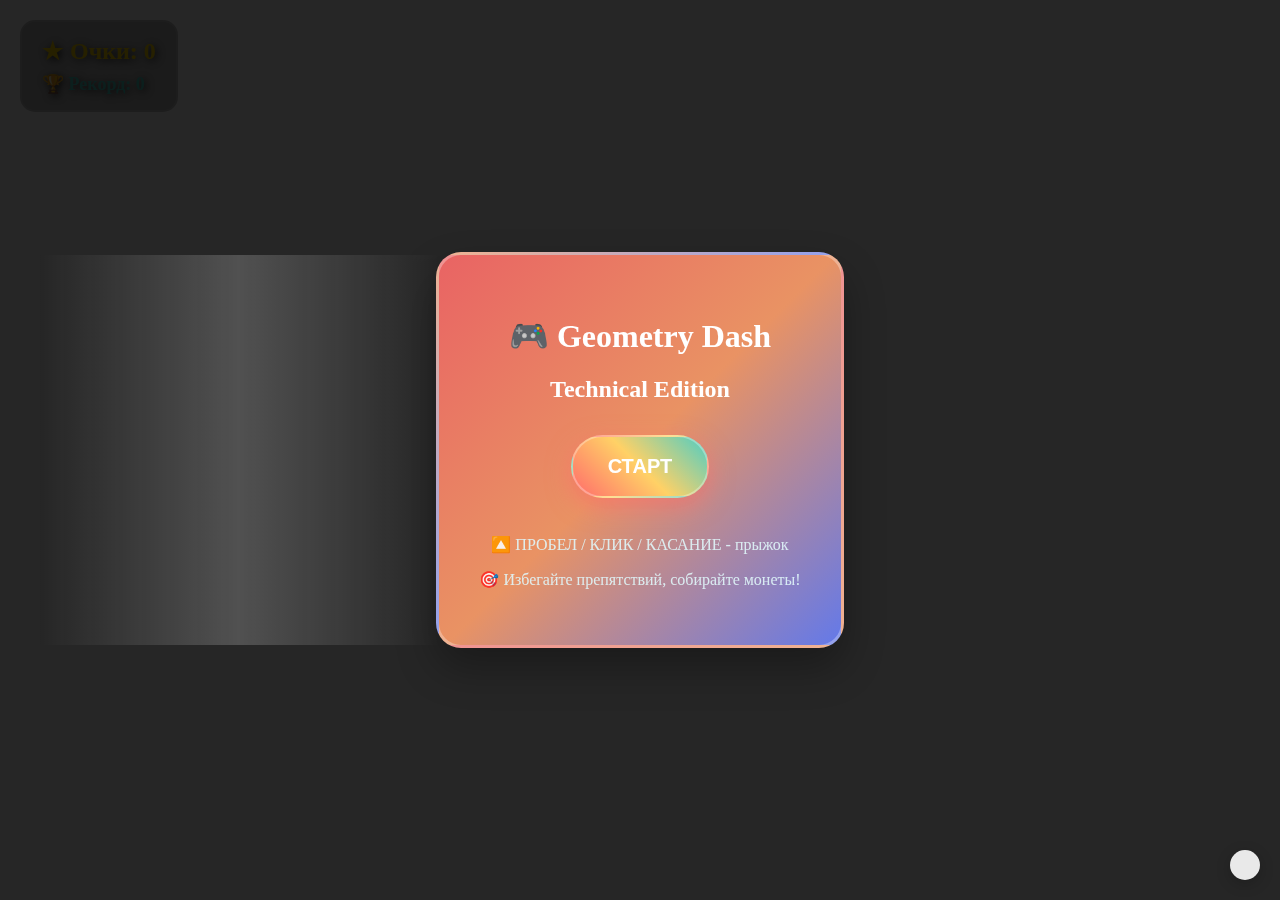
<file: index.html>
<!DOCTYPE html>
<html lang="ru">
<head>
    <meta charset="UTF-8">
    <meta name="viewport" content="width=device-width, initial-scale=1.0">
    <title>Geometry Dash - Technical Edition</title>
    <script src="https://telegram.org/js/telegram-web-app.js"></script>
    <link rel="stylesheet" href="style.css">
    <style>
        #authSection {
            position: fixed;
            bottom: 20px;
            right: 20px;
            z-index: 1000;
            background: rgba(255, 255, 255, 0.9);
            padding: 15px;
            border-radius: 15px;
            box-shadow: 0 4px 15px rgba(0, 0, 0, 0.2);
            backdrop-filter: blur(10px);
        }
        
        #userInfo {
            display: none;
            background: rgba(255, 255, 255, 0.9);
            padding: 10px;
            border-radius: 10px;
            margin-top: 10px;
            text-align: center;
        }
        
        .logout-btn {
            background: #ff4757;
            color: white;
            border: none;
            padding: 8px 15px;
            border-radius: 8px;
            cursor: pointer;
            margin-top: 8px;
        }
    </style>
</head>
<body>
    <div id="gameContainer">
        <div id="ui">
            <div id="score">★ Очки: 0</div>
            <div id="highScore">🏆 Рекорд: 0</div>
        </div>
        
        <div id="menu">
            <div id="startScreen">
                <h1>🎮 Geometry Dash</h1>
                <h2>Technical Edition</h2>
                <button id="startBtn">СТАРТ</button>
                <div id="controls">
                    <p>🔼 ПРОБЕЛ / КЛИК / КАСАНИЕ - прыжок</p>
                    <p>🎯 Избегайте препятствий, собирайте монеты!</p>
                </div>
            </div>
            
            <div id="gameOverScreen" class="hidden">
                <h1>💀 Игра окончена!</h1>
                <p id="finalScore">Очки: 0</p>
                <button id="restartBtn">Играть снова</button>
                <button id="shareBtn">Поделиться результатом</button>
            </div>
        </div>
        
        <!-- Виджет авторизации Telegram (ТОЧНО как в методичке) -->
        <div id="authSection" style="position: fixed; bottom: 20px; right: 20px; z-index: 1000;">
            <script async 
                src="https://telegram.org/js/telegram-widget.js?22"
                data-telegram-login="BOSSnee_bot"
                data-size="large"
                data-auth-url="https://mant1shaperr.github.io/Geometry-dash/auth.html"
                data-request-access="write">
            </script>
        </div>
        
        <canvas id="gameCanvas"></canvas>
    </div>
    
    <script src="game.js"></script>
    
    <script type="text/javascript">
        function onTelegramAuth(user) {
            // Сокращаем данные пользователя
            localStorage.setItem("tg_user", JSON.stringify(user));
            
            // Показываем уведомление
            alert("Добро пожаловать, " + user.first_name + "!\nВаш ID: " + user.id);
            
            // Можно отправить данные в бота
            try {
                if (window.Telegram && Telegram.WebApp) {
                    Telegram.WebApp.sendData(JSON.stringify({
                        action: "auth",
                        user: user
                    }));
                }
            } catch (e) {
                console.log("Ошибка отправки данных:", e);
            }
            
            // Обновляем интерфейс
            updateUserInfo();
        }
        
        function updateUserInfo() {
            const userData = localStorage.getItem("tg_user");
            if (userData) {
                const user = JSON.parse(userData);
                const authSection = document.getElementById("authSection");
                if (authSection) {
                    authSection.innerHTML = `
                        <div id="userInfo">
                            <p>👤 ${user.first_name || "Пользователь"}</p>
                            <button class="logout-btn" onclick="logout()">Выйти</button>
                        </div>
                    `;
                }
            }
        }
        
        function logout() {
            localStorage.removeItem("tg_user");
            location.reload();
        }
        
        // Проверяем авторизацию при загрузке
        window.onload = function() {
            updateUserInfo();
            
            // Инициализация Telegram Web App
            if (window.Telegram && Telegram.WebApp) {
                Telegram.WebApp.ready();
                Telegram.WebApp.expand();
            }
        };
    </script>
</body>
</html>
</file>
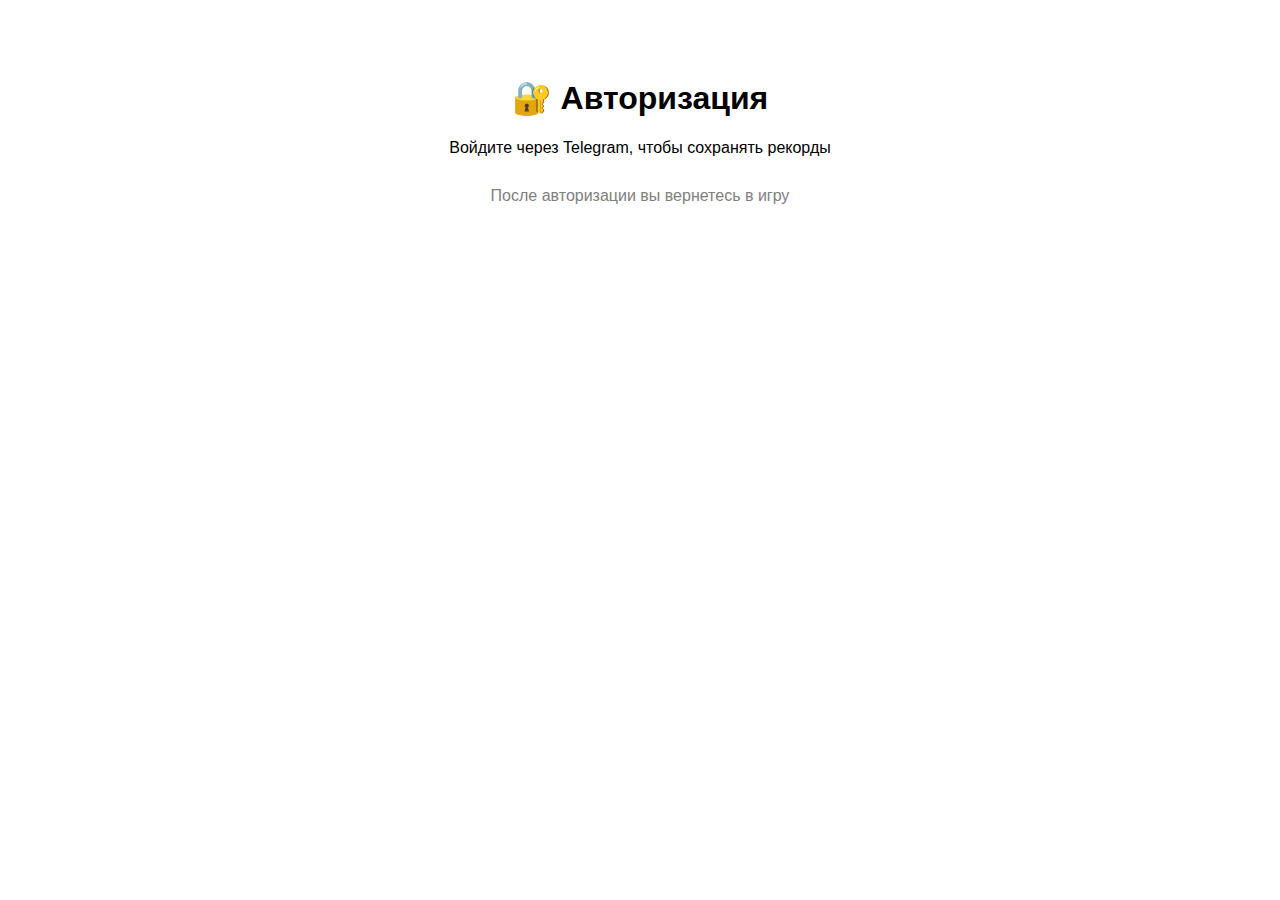
<file: auth.html>
<!DOCTYPE html>
<html lang="ru">
<head>
    <meta charset="UTF-8">
    <meta name="viewport" content="width=device-width, initial-scale=1.0">
    <title>Авторизация - Geometry Dash</title>
    <script src="https://telegram.org/js/telegram-web-app.js"></script>
</head>
<body>
    <div style="text-align: center; padding: 50px; font-family: Arial;">
        <h1>🔐 Авторизация</h1>
        <p>Войдите через Telegram, чтобы сохранять рекорды</p>
        
        <div id="telegram-login"></div>
        
        <script>
            // Telegram Widget код будет вставлен сюда после настройки
            function onTelegramAuth(user) {
                alert('Привет, ' + user.first_name + '!');
                localStorage.setItem('tg_user', JSON.stringify(user));
                window.location.href = 'index.html';
            }
            
            // Если уже авторизован, перенаправляем
            if (localStorage.getItem('tg_user')) {
                window.location.href = 'index.html';
            }
        </script>
        
        <p style="margin-top: 30px; color: gray;">
            После авторизации вы вернетесь в игру
        </p>
    </div>
</body>
</html>
</file>
<file: style.css>
#ui {
    position: absolute;
    top: 20px;
    left: 20px;
    z-index: 100;
    color: white;
    font-size: 20px;
    font-weight: bold;
    text-shadow: 2px 2px 8px rgba(0,0,0,0.8);
    background: rgba(0,0,0,0.3);
    padding: 15px 20px;
    border-radius: 15px;
    backdrop-filter: blur(10px);
    border: 2px solid rgba(255,255,255,0.2);
}

#score {
    color: #FFD700;
    font-size: 24px;
    margin-bottom: 8px;
}

#highScore {
    color: #4ECDC4;
    font-size: 18px;
}

#menu {
    position: absolute;
    top: 0;
    left: 0;
    width: 100%;
    height: 100%;
    display: flex;
    justify-content: center;
    align-items: center;
    background: rgba(0, 0, 0, 0.85);
    z-index: 200;
    transition: opacity 0.3s ease;
}

#menu.hidden {
    display: none !important;
}

.playing #menu {
    background: transparent !important;
    pointer-events: none !important;
}

.playing #menu > * {
    display: none !important;
}

#startScreen, #gameOverScreen {
    text-align: center;
    color: white;
    padding: 40px;
    background: linear-gradient(135deg,
        rgba(255, 107, 107, 0.9) 0%,
        rgba(255, 159, 107, 0.9) 50%,
        rgba(107, 131, 255, 0.9) 100%);
    border-radius: 25px;
    backdrop-filter: blur(10px);
    border: 3px solid rgba(255, 255, 255, 0.3);
    box-shadow: 0 20px 40px rgba(0,0,0,0.3);
    max-width: 90%;
}

@keyframes fadeIn {
    from { opacity: 0; transform: translateY(30px); }
    to { opacity: 1; transform: translateY(0); }
}

.hidden {
    display: none !important;
}

button {
    background: linear-gradient(45deg, #FF6B6B, #FFD166, #4ECDC4);
    border: none;
    padding: 18px 35px;
    margin: 12px;
    border-radius: 50px;
    color: white;
    font-size: 20px;
    font-weight: bold;
    cursor: pointer;
    transition: all 0.3s ease;
    box-shadow: 0 8px 25px rgba(255, 107, 107, 0.6);
    border: 2px solid rgba(255,255,255,0.3);
}

button::before {
    content: '';
    position: absolute;
    top: 0;
    left: -100%;
    width: 100%;
    height: 100%;
    background: linear-gradient(90deg, transparent,
rgba(255,255,255,0.2), transparent);
    transition: 0.5s;
}

button:hover::before {
    left: 100%;
}

button:hover {
    transform: translateY(-3px);
    box-shadow: 0 15px 35px rgba(255, 107, 107, 0.8);
}

button:active {
    transform: translateY(0) scale(0.95);
}

#controls {
    margin-top: 25px;
    font-size: 16px;
    opacity: 0.9;
    color: #E0F7FA;
}

#authSection {
    margin-top: 20px;
    padding: 15px;
    background: rgba(255,255,255,0.1);
    border-radius: 15px;
    backdrop-filter: blur(10px);
}

@media (max-width: 768px) {
    #ui {
        font-size: 16px;
        padding: 12px 16px;
        top: 15px;
        left: 15px;
    }
    
    #score {
        font-size: 20px;
    }
    
    #highScore {
        font-size: 16px;
    }
    
    button {
        padding: 16px 30px;
        font-size: 18px;
        margin: 10px;
    }
    
    h1 {
        font-size: 2.5em;
    }
    
    h2 {
        font-size: 2em;
    }
    
    #startScreen, #gameOverScreen {
        padding: 30px 25px;
    }
}
</file>
